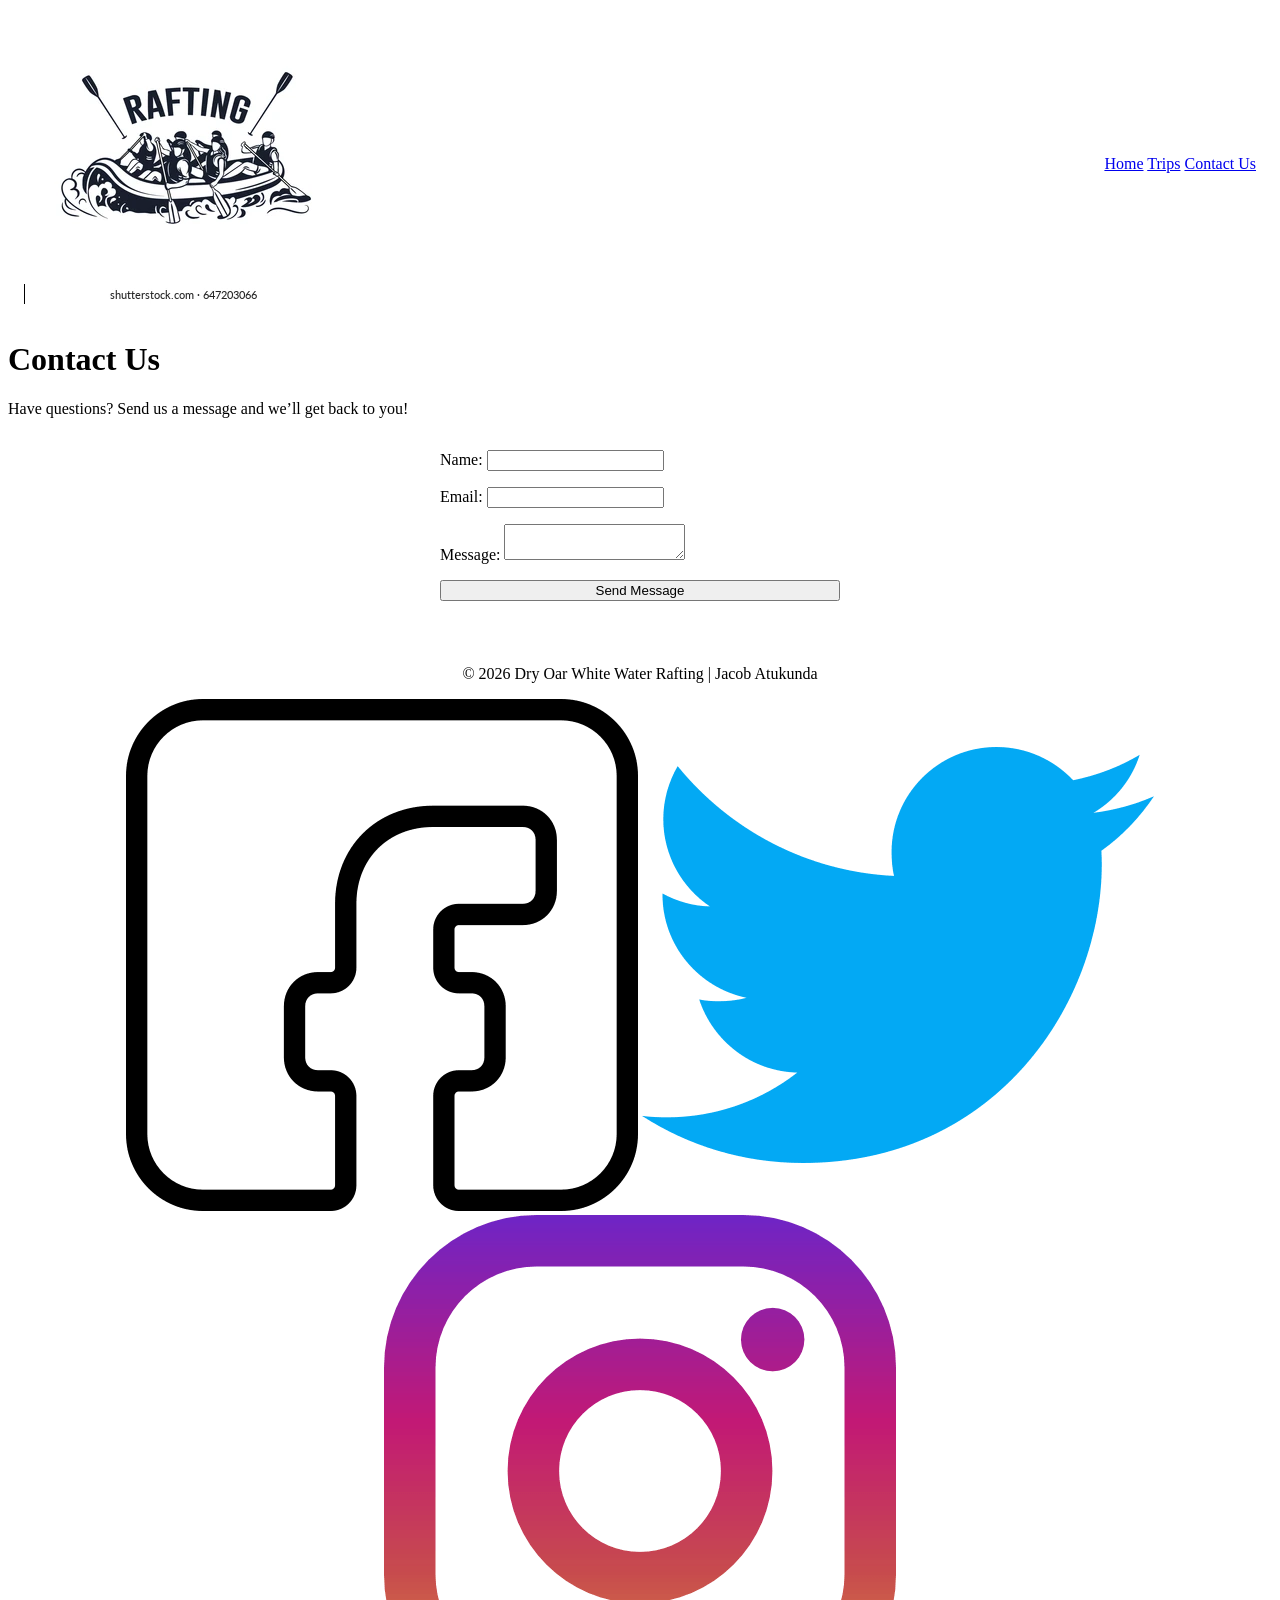
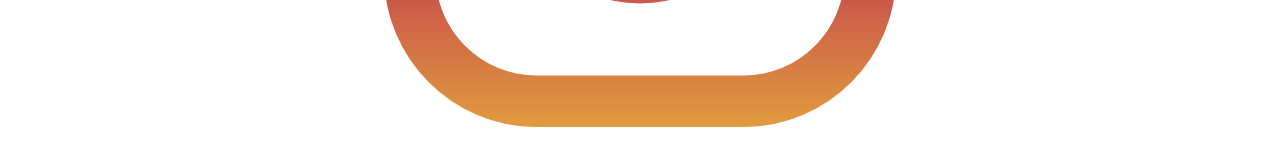
<file: contact.html>
<!DOCTYPE html>
<html lang="en">
<head>
    <meta charset="UTF-8">
    <meta name="viewport" content="width=device-width, initial-scale=1.0">
    <title>Contact Us | Dry Oar White Water Rafting</title>
    <meta name="description" content="Contact Dry Oar White Water Rafting to book your trip or ask questions. We are here to help plan your adventure!">
    <link rel="stylesheet" href="site-plan-rafting.css">
</head>
<body>
    <header>
        <img src="logo.png" alt="Dry Oar Logo">
        <nav>
            <a href="index.html">Home</a>
            <a href="trips.html">Trips</a>
            <a href="contact.html">Contact Us</a>
        </nav>
    </header>

    <main>
        <h1>Contact Us</h1>
        <p>Have questions? Send us a message and we’ll get back to you!</p>
        
        <form>
            <label>Name: <input type="text" name="name" required></label>
            <label>Email: <input type="email" name="email" required></label>
            <label>Message: <textarea name="message" required></textarea></label>
            <button type="submit">Send Message</button>
        </form>
    </main>

    <footer>
        <p>&copy; 2026 Dry Oar White Water Rafting | Jacob Atukunda</p>
        <nav class="sociallinks">
            <a href="https://facebook.com"><img src="facebook.png" alt="Facebook"></a>
            <a href="https://twitter.com"><img src="twitter.png" alt="Twitter"></a>
            <a href="https://instagram.com"><img src="instagram.png" alt="Instagram"></a>
        </nav>
    </footer>
</body>
</html>
</file>
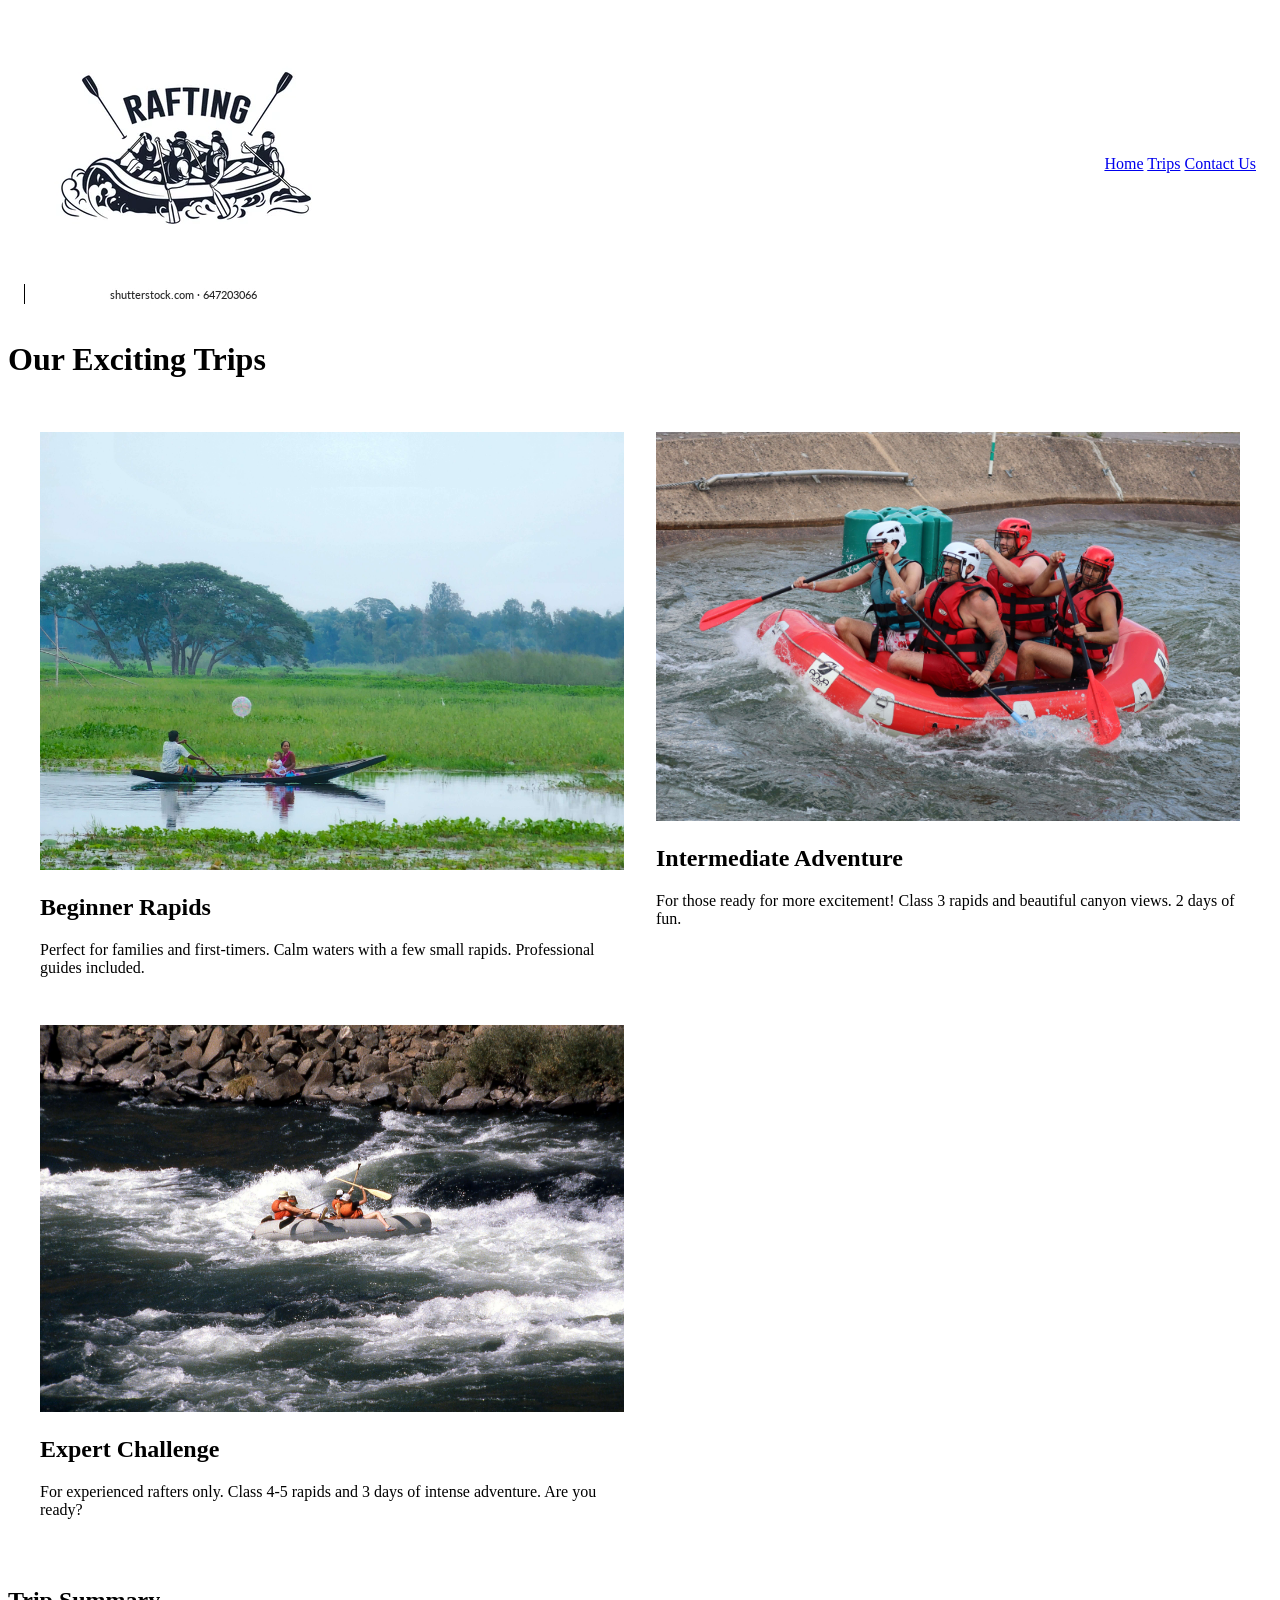
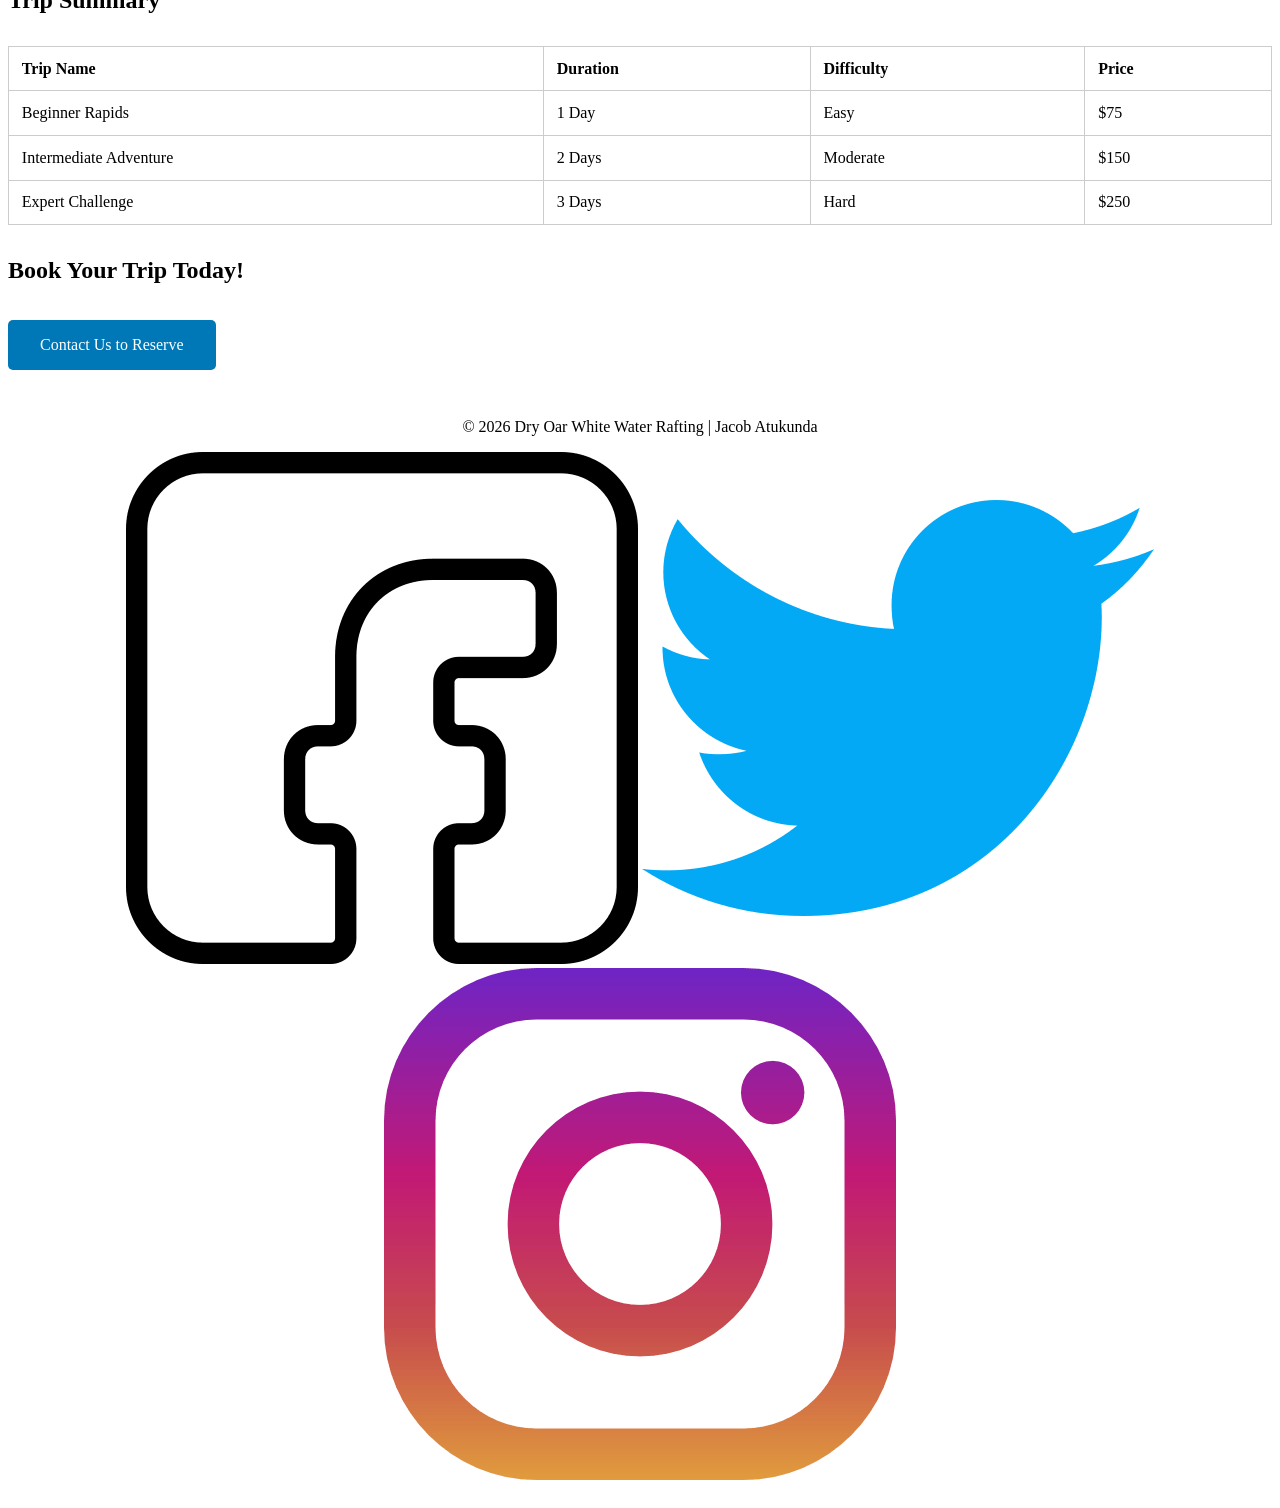
<file: trips.html>
<!DOCTYPE html>
<html lang="en">
<head>
    <meta charset="UTF-8">
    <meta name="viewport" content="width=device-width, initial-scale=1.0">
    <title>Trips | Dry Oar White Water Rafting</title>
    <meta name="description" content="View all our white water rafting trips. Beginner to expert levels with pricing and details. Book your adventure with Dry Oar today!">
    <link rel="stylesheet" href="site-plan-rafting.css">
</head>
<body>
    <header>
        <img src="logo.png" alt="Dry Oar Logo">
        <nav>
            <a href="index.html">Home</a>
            <a href="trips.html">Trips</a>
            <a href="contact.html">Contact Us</a>
        </nav>
    </header>

    <main>
        <h1>Our Exciting Trips</h1>
        
        <!-- 2 COLUMN LAYOUT -->
        <section class="trips-grid">
            <div>
                <img src="trip1.jpg" alt="Beginner trip">
                <h2>Beginner Rapids</h2>
                <p>Perfect for families and first-timers. Calm waters with a few small rapids. Professional guides included.</p>
            </div>
            <div>
                <img src="trip2.jpg" alt="Intermediate trip">
                <h2>Intermediate Adventure</h2>
                <p>For those ready for more excitement! Class 3 rapids and beautiful canyon views. 2 days of fun.</p>
            </div>
            <div>
                <img src="trip3.jpg" alt="Expert trip">
                <h2>Expert Challenge</h2>
                <p>For experienced rafters only. Class 4-5 rapids and 3 days of intense adventure. Are you ready?</p>
            </div>
        </section>

        <!-- TABLE SUMMARY -->
        <section class="trip-table">
            <h2>Trip Summary</h2>
            <table>
                <thead>
                    <tr>
                        <th>Trip Name</th>
                        <th>Duration</th>
                        <th>Difficulty</th>
                        <th>Price</th>
                    </tr>
                </thead>
                <tbody>
                    <tr>
                        <td>Beginner Rapids</td>
                        <td>1 Day</td>
                        <td>Easy</td>
                        <td>$75</td>
                    </tr>
                    <tr>
                        <td>Intermediate Adventure</td>
                        <td>2 Days</td>
                        <td>Moderate</td>
                        <td>$150</td>
                    </tr>
                    <tr>
                        <td>Expert Challenge</td>
                        <td>3 Days</td>
                        <td>Hard</td>
                        <td>$250</td>
                    </tr>
                </tbody>
            </table>
        </section>

        <!-- CALL TO ACTION -->
        <section class="cta">
            <h2>Book Your Trip Today!</h2>
            <a href="contact.html" class="button">Contact Us to Reserve</a>
        </section>
    </main>

    <footer>
        <p>&copy; 2026 Dry Oar White Water Rafting | Jacob Atukunda</p>
        <nav class="sociallinks">
            <a href="https://facebook.com"><img src="facebook.png" alt="Facebook"></a>
            <a href="https://twitter.com"><img src="twitter.png" alt="Twitter"></a>
            <a href="https://instagram.com"><img src="instagram.png" alt="Instagram"></a>
        </nav>
    </footer>
</body>
</html>
</file>
<file: site-plan-rafting.css>
.grid, .trips-grid {
    display: grid;
    grid-template-columns: 1fr 1fr;
    gap: 2rem;
    padding: 2rem;
}
.grid-item img, .trips-grid img {
    width: 100%;
}
.button {
    background-color: #0077b6;
    color: white;
    padding: 1rem 2rem;
    text-decoration: none;
    border-radius: 5px;
    display: inline-block;
    margin: 1rem 0;
}
.newsletter form, form {
    display: flex;
    flex-direction: column;
    gap: 1rem;
    max-width: 400px;
    margin: 2rem auto;
}
table {
    width: 100%;
    border-collapse: collapse;
    margin: 2rem 0;
}
th, td {
    border: 1px solid #ccc;
    padding: 0.8rem;
    text-align: left;
}
header {
    display: flex;
    justify-content: space-between;
    align-items: center;
    padding: 1rem;
}
footer {
    text-align: center;
    padding: 1rem;
}
</file>
